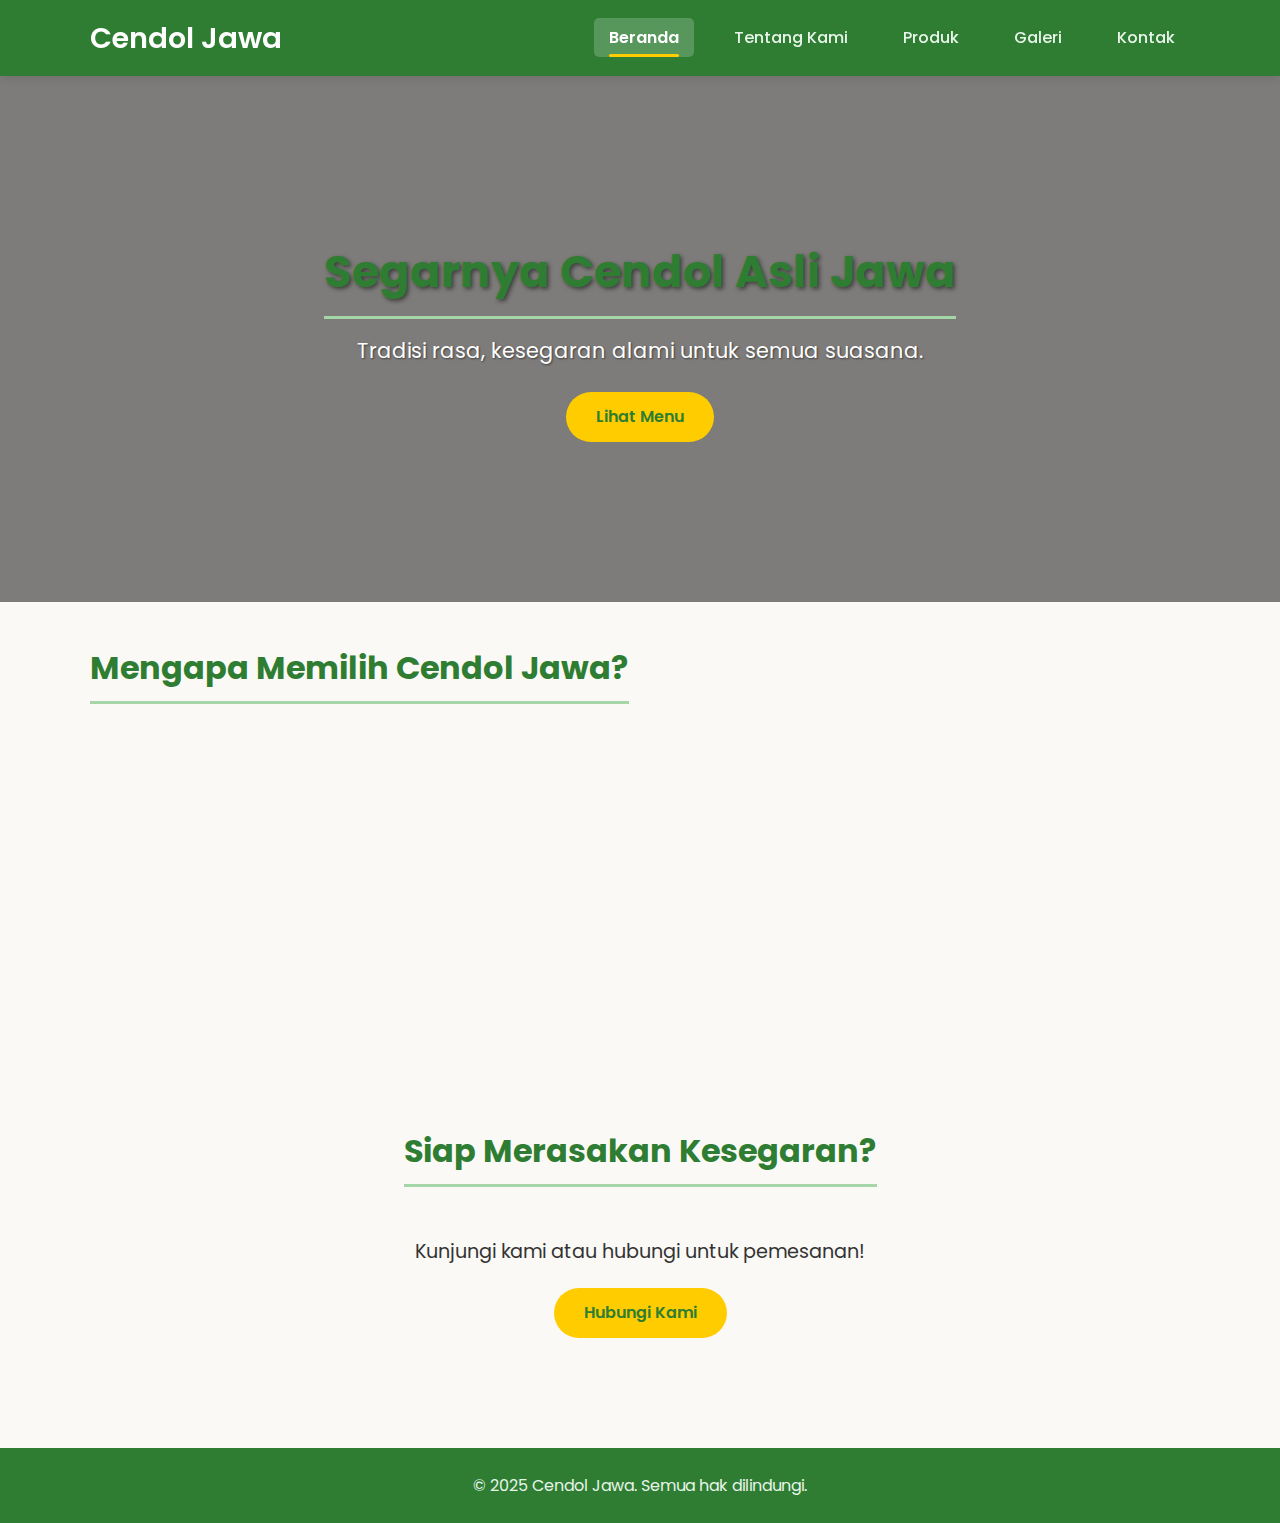
<file: index.html>
<!DOCTYPE html>
<html lang="id">
<head>
  <meta charset="UTF-8" />
  <meta name="viewport" content="width=device-width, initial-scale=1.0"/>
  <title>Beranda - Cendol Jawa</title>
  <link rel="stylesheet" href="Style.css">
  <link href="https://fonts.googleapis.com/css2?family=Poppins:wght@400;600&display=swap" rel="stylesheet">
</head>
<body>
  <!-- HEADER -->
  <header>
    <div class="container header-content">
      <h1 class="logo">Cendol Jawa</h1>
      <nav>
        <ul>
          <li><a href="index.html" class="active">Beranda</a></li>
          <li><a href="tentang.html">Tentang Kami</a></li>
          <li><a href="produk.html">Produk</a></li>
          <li><a href="galeri.html">Galeri</a></li>
          <li><a href="kontak.html">Kontak</a></li>
        </ul>
      </nav>
    </div>
  </header>

  <!-- HERO -->
  <section class="hero">
    <div class="container hero-content">
      <h2>Segarnya Cendol Asli Jawa</h2>
      <p>Tradisi rasa, kesegaran alami untuk semua suasana.</p>
      <a href="produk.html" class="btn">Lihat Menu</a>
    </div>
  </section>

  <!-- HIGHLIGHT SECTION -->
  <section class="container">
    <h2>Mengapa Memilih Cendol Jawa?</h2>
    <div class="produk-grid">
      <div class="card">
        <div style="font-size: 3em; margin-bottom: 15px;">🥥</div>
        <h3>100% Alami</h3>
        <p>Menggunakan santan segar dan gula merah asli tanpa pengawet</p>
      </div>
      <div class="card">
        <div style="font-size: 3em; margin-bottom: 15px;">🧊</div>
        <h3>Selalu Segar</h3>
        <p>Disajikan dingin dengan es serut berkualitas setiap hari</p>
      </div>
      <div class="card">
        <div style="font-size: 3em; margin-bottom: 15px;">💯</div>
        <h3>Higienis</h3>
        <p>Proses produksi bersih dengan standar kesehatan terjamin</p>
      </div>
    </div>
  </section>

  <!-- CTA SECTION -->
  <section class="container" style="text-align: center; padding: 60px 0;">
    <h2>Siap Merasakan Kesegaran?</h2>
    <p style="font-size: 1.2em; margin: 20px 0;">Kunjungi kami atau hubungi untuk pemesanan!</p>
    <a href="kontak.html" class="btn">Hubungi Kami</a>
  </section>

  <!-- FOOTER -->
  <footer>
    <p>&copy; 2025 Cendol Jawa. Semua hak dilindungi.</p>
  </footer>

  <script src="script.js"></script>
</body>
</html>
</file>
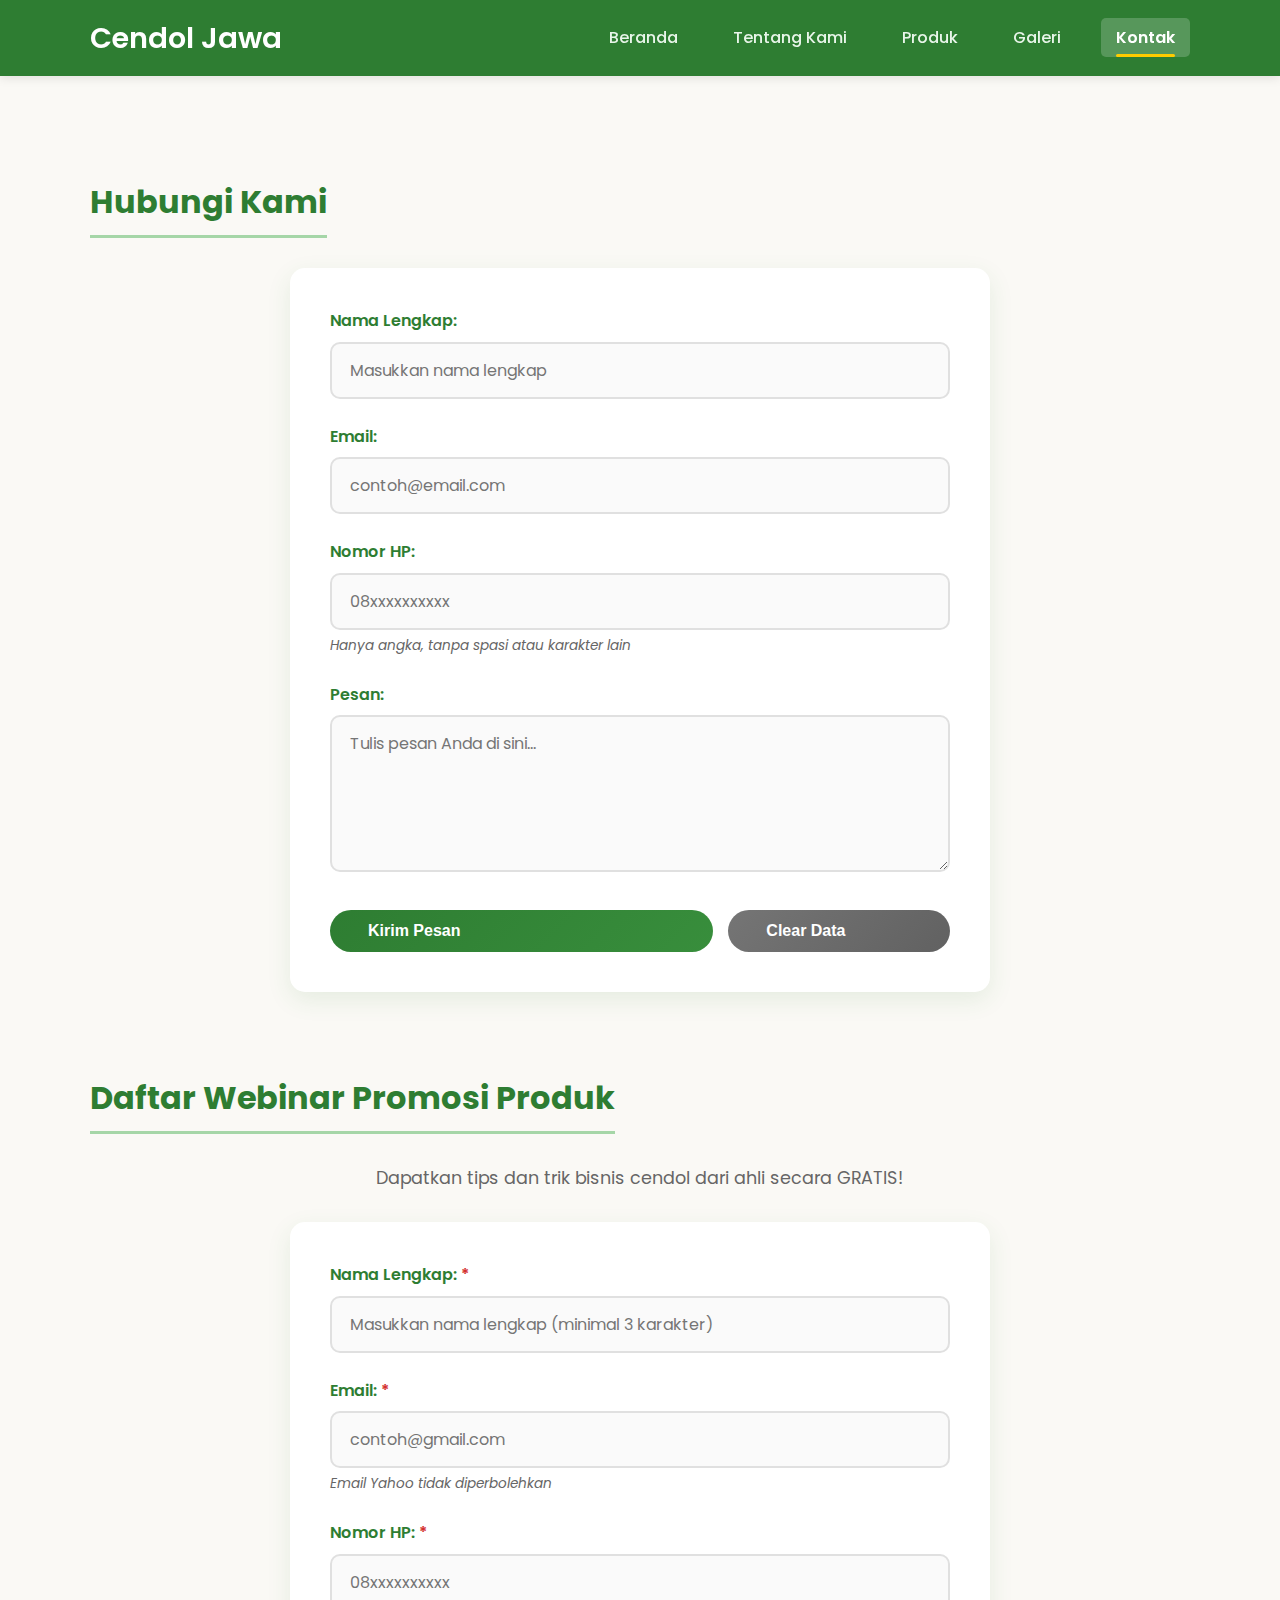
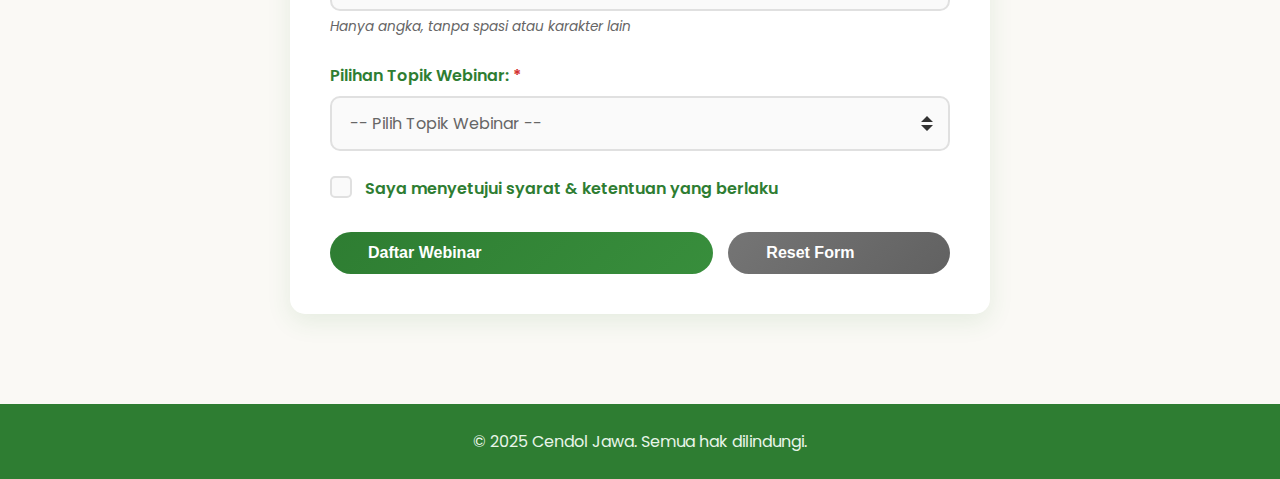
<file: Kontak.html>
<!DOCTYPE html>
<html lang="id">
<head>
  <meta charset="UTF-8" />
  <meta name="viewport" content="width=device-width, initial-scale=1.0"/>
  <title>Kontak - Cendol Jawa</title>
  <link rel="stylesheet" href="Style.css">
  <link href="https://fonts.googleapis.com/css2?family=Poppins:wght@400;600&display=swap" rel="stylesheet">
</head>
<body>
  <!-- HEADER -->
  <header>
    <div class="container header-content">
      <h1 class="logo">Cendol Jawa</h1>
      <nav>
        <ul>
          <li><a href="index.html">Beranda</a></li>
          <li><a href="tentang.html">Tentang Kami</a></li>
          <li><a href="produk.html">Produk</a></li>
          <li><a href="galeri.html">Galeri</a></li>
          <li><a href="kontak.html" class="active">Kontak</a></li>
        </ul>
      </nav>
    </div>
  </header>

  <!-- KONTAK -->
  <section class="container" style="padding-top: 100px;">
    <h2>Hubungi Kami</h2>
    
    <!-- Feedback Message -->
    <div id="feedbackMessage" class="feedback-message"></div>
    
    <form id="formKontak" class="contact-form">
      <div class="form-group">
        <label for="nama">Nama Lengkap:</label>
        <input type="text" id="nama" name="nama" required placeholder="Masukkan nama lengkap">
      </div>

      <div class="form-group">
        <label for="email">Email:</label>
        <input type="email" id="email" name="email" required placeholder="contoh@email.com">
      </div>

      <div class="form-group">
        <label for="nomorhp">Nomor HP:</label>
        <input type="tel" id="nomorhp" name="nomorhp" required placeholder="08xxxxxxxxxx" pattern="[0-9]+" title="Hanya angka yang diperbolehkan">
        <small class="form-hint">Hanya angka, tanpa spasi atau karakter lain</small>
      </div>

      <div class="form-group">
        <label for="pesan">Pesan:</label>
        <textarea id="pesan" name="pesan" rows="5" required placeholder="Tulis pesan Anda di sini..."></textarea>
      </div>

      <div class="form-buttons">
        <button type="submit" class="btn btn-submit">
          <span></span> Kirim Pesan
        </button>
        <button type="button" id="clearBtn" class="btn btn-clear">
          <span></span> Clear Data
        </button>
      </div>
    </form>
  </section>
  
  <!-- WEBINAR REGISTRATION -->
  <section class="container">
    <h2>Daftar Webinar Promosi Produk</h2>
    <p style="text-align: center; font-size: 1.1em; color: #666; margin-bottom: 30px;">
      Dapatkan tips dan trik bisnis cendol dari ahli secara GRATIS!
    </p>
    
    <!-- Feedback Message -->
    <div id="webinarFeedback" class="feedback-message"></div>
    
    <form id="formWebinar" class="contact-form">
      <!-- Nama Lengkap -->
      <div class="form-group">
        <label for="namaWebinar">Nama Lengkap: <span class="required">*</span></label>
        <input type="text" id="namaWebinar" name="namaWebinar" required 
               placeholder="Masukkan nama lengkap (minimal 3 karakter)"
               minlength="3">
        <small class="error-message" id="errorNama"></small>
      </div>

      <!-- Email -->
      <div class="form-group">
        <label for="emailWebinar">Email: <span class="required">*</span></label>
        <input type="email" id="emailWebinar" name="emailWebinar" required 
               placeholder="contoh@gmail.com">
        <small class="error-message" id="errorEmail"></small>
        <small class="form-hint">Email Yahoo tidak diperbolehkan</small>
      </div>

      <!-- No HP -->
      <div class="form-group">
        <label for="hpWebinar">Nomor HP: <span class="required">*</span></label>
        <input type="tel" id="hpWebinar" name="hpWebinar" required 
               placeholder="08xxxxxxxxxx" pattern="[0-9]+">
        <small class="error-message" id="errorHP"></small>
        <small class="form-hint">Hanya angka, tanpa spasi atau karakter lain</small>
      </div>

      <!-- Pilihan Topik -->
      <div class="form-group">
        <label for="topikWebinar">Pilihan Topik Webinar: <span class="required">*</span></label>
        <select id="topikWebinar" name="topikWebinar" required>
          <option value="">-- Pilih Topik Webinar --</option>
          <option value="strategi">Strategi Pemasaran Cendol di Era Digital</option>
          <option value="resep">Rahasia Resep Cendol Autentik Jawa</option>
          <option value="bisnis">Modal dan Analisis Bisnis Minuman Tradisional</option>
          <option value="inovasi">Inovasi Varian Cendol Kekinian</option>
        </select>
        <small class="error-message" id="errorTopik"></small>
      </div>

      <!-- Checkbox Persetujuan -->
      <div class="form-group checkbox-group">
        <label class="checkbox-label">
          <input type="checkbox" id="persetujuan" name="persetujuan" required>
          <span class="checkmark"></span>
          Saya menyetujui syarat & ketentuan yang berlaku
        </label>
        <small class="error-message" id="errorPersetujuan"></small>
      </div>

      <!-- Form Buttons -->
      <div class="form-buttons">
        <button type="submit" class="btn btn-submit">
          <span></span> Daftar Webinar
        </button>
        <button type="button" id="resetWebinar" class="btn btn-clear">
          <span></span> Reset Form
        </button>
      </div>
    </form>

    <!-- Preview Data Pendaftaran -->
    <div id="previewData" class="preview-container" style="display: none;">
      <h3>Preview Data Pendaftaran:</h3>
      <div class="preview-card">
        <p><strong>Nama:</strong> <span id="previewNama"></span></p>
        <p><strong>Email:</strong> <span id="previewEmail"></span></p>
        <p><strong>No HP:</strong> <span id="previewHP"></span></p>
        <p><strong>Topik:</strong> <span id="previewTopik"></span></p>
        <p><strong>Status:</strong> <span class="status-pending">Menunggu Konfirmasi</span></p>
      </div>
    </div>
  </section>

  <!-- FOOTER -->
  <footer>
    <p>&copy; 2025 Cendol Jawa. Semua hak dilindungi.</p>
  </footer>

  <script src="script.js"></script>
  <script src="kontak.js"></script>
</body>
</html>
</file>
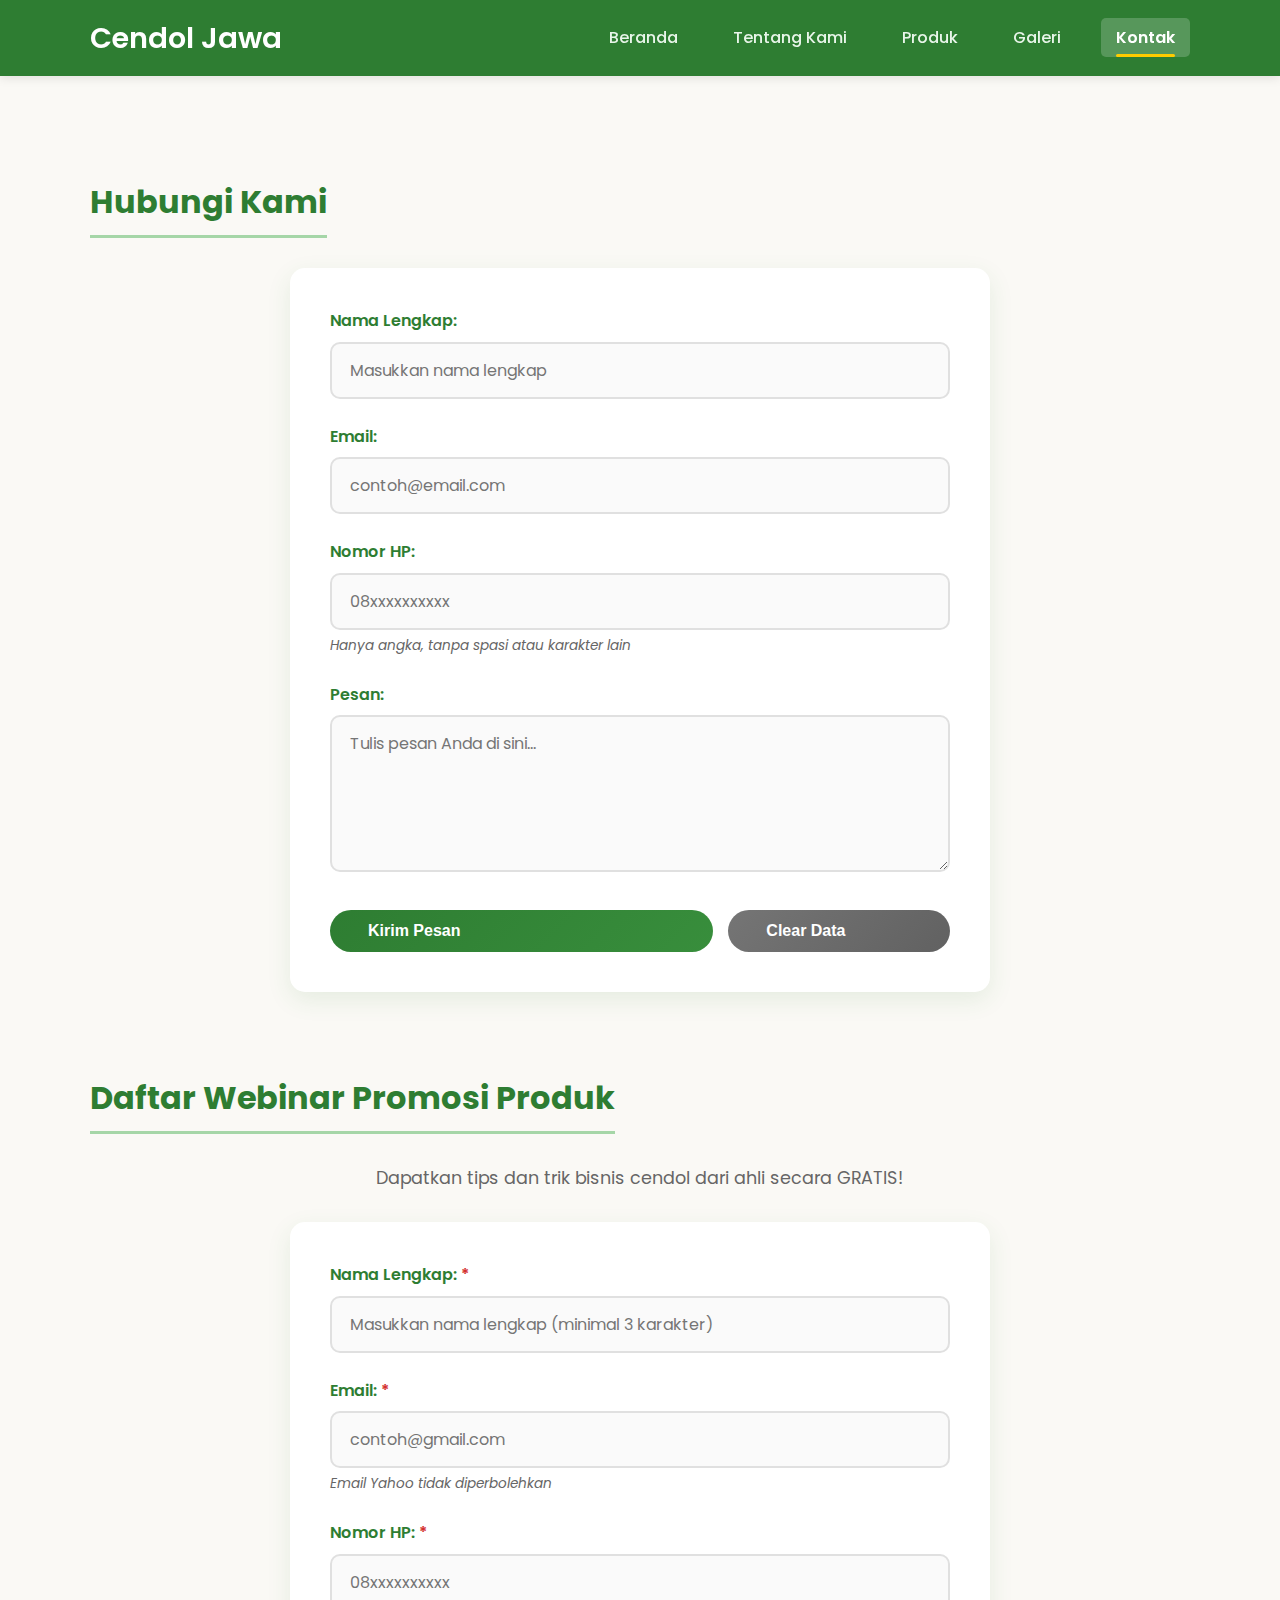
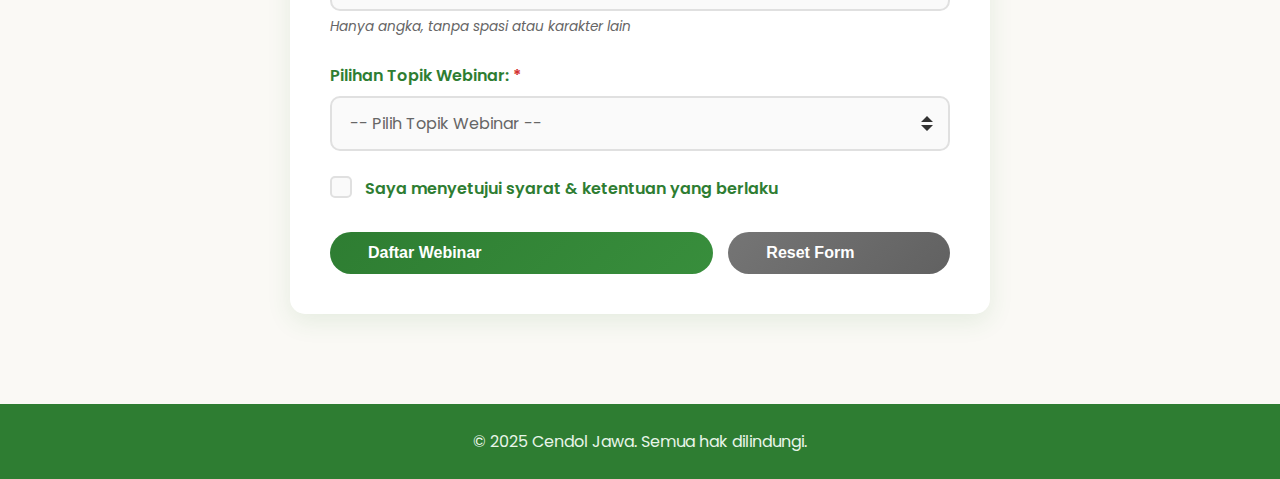
<file: kontak.html>
<!DOCTYPE html>
<html lang="id">
<head>
  <meta charset="UTF-8" />
  <meta name="viewport" content="width=device-width, initial-scale=1.0"/>
  <title>Kontak - Cendol Jawa</title>
  <link rel="stylesheet" href="Style.css">
  <link href="https://fonts.googleapis.com/css2?family=Poppins:wght@400;600&display=swap" rel="stylesheet">
</head>
<body>
  <!-- HEADER -->
  <header>
    <div class="container header-content">
      <h1 class="logo">Cendol Jawa</h1>
      <nav>
        <ul>
          <li><a href="index.html">Beranda</a></li>
          <li><a href="tentang.html">Tentang Kami</a></li>
          <li><a href="produk.html">Produk</a></li>
          <li><a href="galeri.html">Galeri</a></li>
          <li><a href="kontak.html" class="active">Kontak</a></li>
        </ul>
      </nav>
    </div>
  </header>

  <!-- KONTAK -->
  <section class="container" style="padding-top: 100px;">
    <h2>Hubungi Kami</h2>
    
    <!-- Feedback Message -->
    <div id="feedbackMessage" class="feedback-message"></div>
    
    <form id="formKontak" class="contact-form">
      <div class="form-group">
        <label for="nama">Nama Lengkap:</label>
        <input type="text" id="nama" name="nama" required placeholder="Masukkan nama lengkap">
      </div>

      <div class="form-group">
        <label for="email">Email:</label>
        <input type="email" id="email" name="email" required placeholder="contoh@email.com">
      </div>

      <div class="form-group">
        <label for="nomorhp">Nomor HP:</label>
        <input type="tel" id="nomorhp" name="nomorhp" required placeholder="08xxxxxxxxxx" pattern="[0-9]+" title="Hanya angka yang diperbolehkan">
        <small class="form-hint">Hanya angka, tanpa spasi atau karakter lain</small>
      </div>

      <div class="form-group">
        <label for="pesan">Pesan:</label>
        <textarea id="pesan" name="pesan" rows="5" required placeholder="Tulis pesan Anda di sini..."></textarea>
      </div>

      <div class="form-buttons">
        <button type="submit" class="btn btn-submit">
          <span></span> Kirim Pesan
        </button>
        <button type="button" id="clearBtn" class="btn btn-clear">
          <span></span> Clear Data
        </button>
      </div>
    </form>
  </section>
  
  <!-- WEBINAR REGISTRATION -->
  <section class="container">
    <h2>Daftar Webinar Promosi Produk</h2>
    <p style="text-align: center; font-size: 1.1em; color: #666; margin-bottom: 30px;">
      Dapatkan tips dan trik bisnis cendol dari ahli secara GRATIS!
    </p>
    
    <!-- Feedback Message -->
    <div id="webinarFeedback" class="feedback-message"></div>
    
    <form id="formWebinar" class="contact-form">
      <!-- Nama Lengkap -->
      <div class="form-group">
        <label for="namaWebinar">Nama Lengkap: <span class="required">*</span></label>
        <input type="text" id="namaWebinar" name="namaWebinar" required 
               placeholder="Masukkan nama lengkap (minimal 3 karakter)"
               minlength="3">
        <small class="error-message" id="errorNama"></small>
      </div>

      <!-- Email -->
      <div class="form-group">
        <label for="emailWebinar">Email: <span class="required">*</span></label>
        <input type="email" id="emailWebinar" name="emailWebinar" required 
               placeholder="contoh@gmail.com">
        <small class="error-message" id="errorEmail"></small>
        <small class="form-hint">Email Yahoo tidak diperbolehkan</small>
      </div>

      <!-- No HP -->
      <div class="form-group">
        <label for="hpWebinar">Nomor HP: <span class="required">*</span></label>
        <input type="tel" id="hpWebinar" name="hpWebinar" required 
               placeholder="08xxxxxxxxxx" pattern="[0-9]+">
        <small class="error-message" id="errorHP"></small>
        <small class="form-hint">Hanya angka, tanpa spasi atau karakter lain</small>
      </div>

      <!-- Pilihan Topik -->
      <div class="form-group">
        <label for="topikWebinar">Pilihan Topik Webinar: <span class="required">*</span></label>
        <select id="topikWebinar" name="topikWebinar" required>
          <option value="">-- Pilih Topik Webinar --</option>
          <option value="strategi">Strategi Pemasaran Cendol di Era Digital</option>
          <option value="resep">Rahasia Resep Cendol Autentik Jawa</option>
          <option value="bisnis">Modal dan Analisis Bisnis Minuman Tradisional</option>
          <option value="inovasi">Inovasi Varian Cendol Kekinian</option>
        </select>
        <small class="error-message" id="errorTopik"></small>
      </div>

      <!-- Checkbox Persetujuan -->
      <div class="form-group checkbox-group">
        <label class="checkbox-label">
          <input type="checkbox" id="persetujuan" name="persetujuan" required>
          <span class="checkmark"></span>
          Saya menyetujui syarat & ketentuan yang berlaku
        </label>
        <small class="error-message" id="errorPersetujuan"></small>
      </div>

      <!-- Form Buttons -->
      <div class="form-buttons">
        <button type="submit" class="btn btn-submit">
          <span></span> Daftar Webinar
        </button>
        <button type="button" id="resetWebinar" class="btn btn-clear">
          <span></span> Reset Form
        </button>
      </div>
    </form>

    <!-- Preview Data Pendaftaran -->
    <div id="previewData" class="preview-container" style="display: none;">
      <h3>Preview Data Pendaftaran:</h3>
      <div class="preview-card">
        <p><strong>Nama:</strong> <span id="previewNama"></span></p>
        <p><strong>Email:</strong> <span id="previewEmail"></span></p>
        <p><strong>No HP:</strong> <span id="previewHP"></span></p>
        <p><strong>Topik:</strong> <span id="previewTopik"></span></p>
        <p><strong>Status:</strong> <span class="status-pending">Menunggu Konfirmasi</span></p>
      </div>
    </div>
  </section>

  <!-- FOOTER -->
  <footer>
    <p>&copy; 2025 Cendol Jawa. Semua hak dilindungi.</p>
  </footer>

  <script src="script.js"></script>
  <script src="kontak.js"></script>
</body>
</html>
</file>
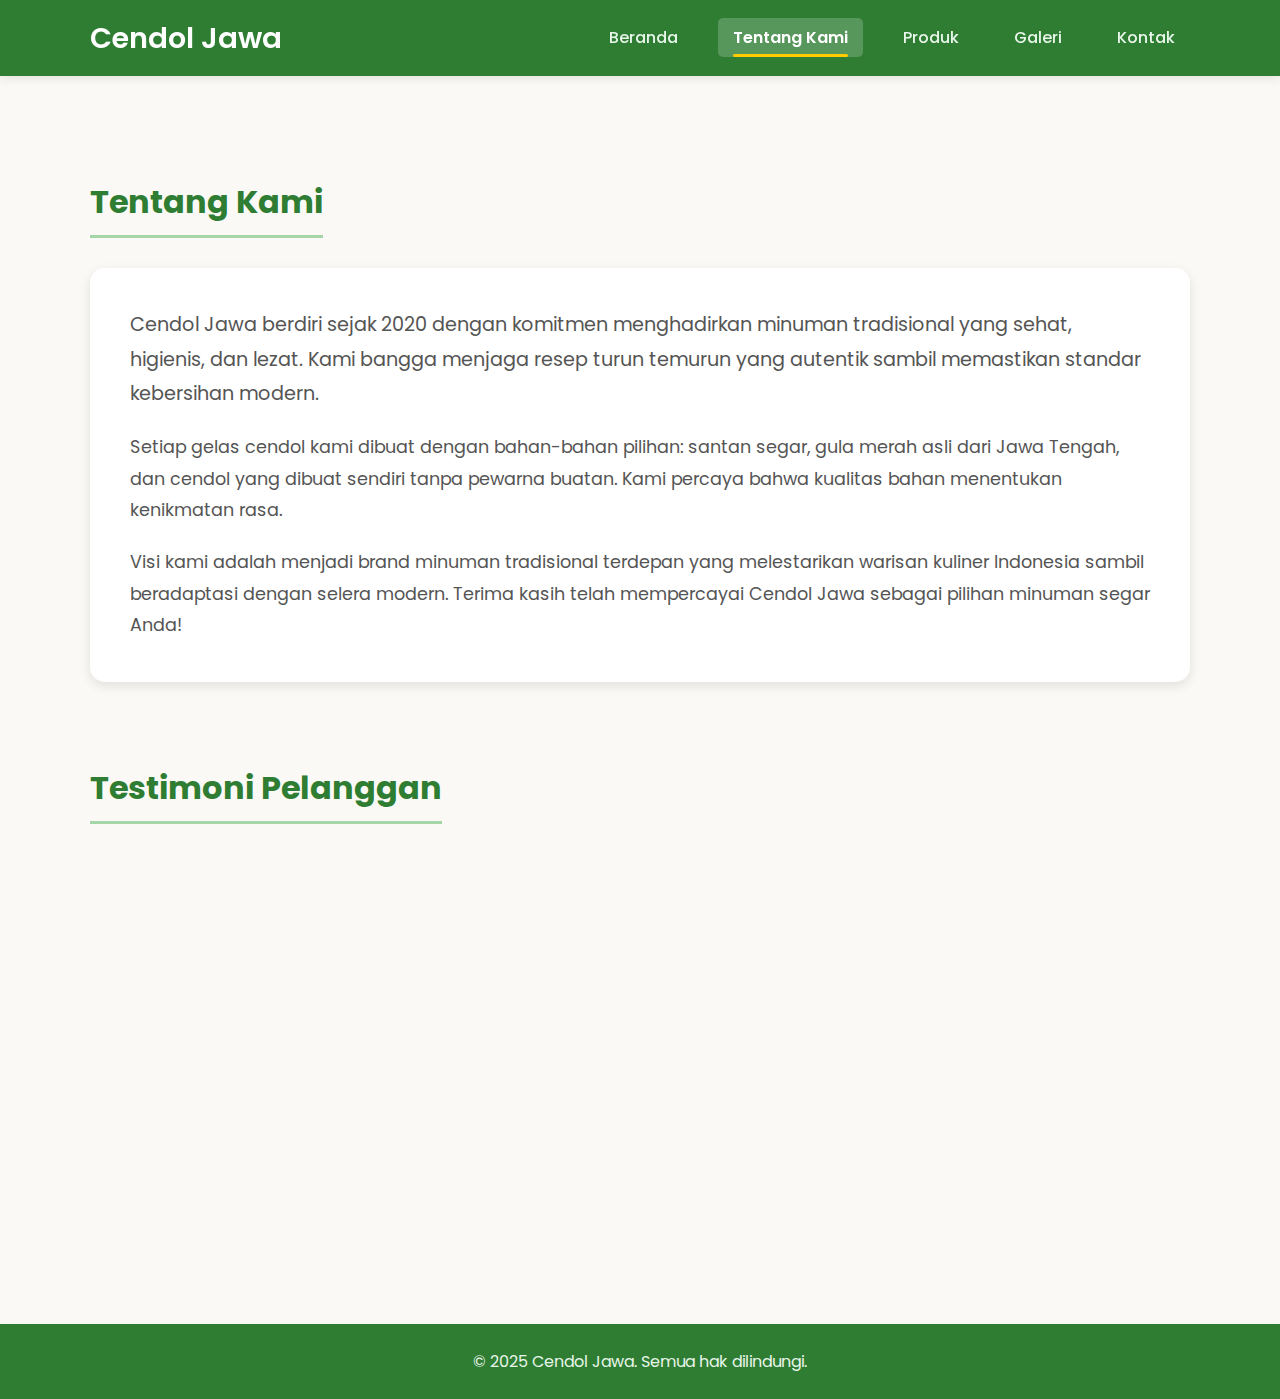
<file: tentang.html>
<!DOCTYPE html>
<html lang="id">
<head>
  <meta charset="UTF-8" />
  <meta name="viewport" content="width=device-width, initial-scale=1.0"/>
  <title>Tentang Kami - Cendol Jawa</title>
  <link rel="stylesheet" href="Style.css">
  <link href="https://fonts.googleapis.com/css2?family=Poppins:wght@400;600&display=swap" rel="stylesheet">
</head>
<body>
  <!-- HEADER -->
  <header>
    <div class="container header-content">
      <h1 class="logo">Cendol Jawa</h1>
      <nav>
        <ul>
          <li><a href="index.html">Beranda</a></li>
          <li><a href="tentang.html" class="active">Tentang Kami</a></li>
          <li><a href="produk.html">Produk</a></li>
          <li><a href="galeri.html">Galeri</a></li>
          <li><a href="kontak.html">Kontak</a></li>
        </ul>
      </nav>
    </div>
  </header>

  <!-- TENTANG -->
  <section class="container" style="padding-top: 100px;">
    <h2>Tentang Kami</h2>
    <div style="background: white; padding: 40px; border-radius: 15px; box-shadow: 0 4px 12px rgba(0,0,0,0.1);">
      <p style="font-size: 1.2em; line-height: 1.8; color: #555; margin-bottom: 20px;">
        Cendol Jawa berdiri sejak 2020 dengan komitmen menghadirkan minuman tradisional yang sehat, higienis, dan lezat. Kami bangga menjaga resep turun temurun yang autentik sambil memastikan standar kebersihan modern.
      </p>
      <p style="font-size: 1.1em; line-height: 1.8; color: #555; margin-bottom: 20px;">
        Setiap gelas cendol kami dibuat dengan bahan-bahan pilihan: santan segar, gula merah asli dari Jawa Tengah, dan cendol yang dibuat sendiri tanpa pewarna buatan. Kami percaya bahwa kualitas bahan menentukan kenikmatan rasa.
      </p>
      <p style="font-size: 1.1em; line-height: 1.8; color: #555;">
        Visi kami adalah menjadi brand minuman tradisional terdepan yang melestarikan warisan kuliner Indonesia sambil beradaptasi dengan selera modern. Terima kasih telah mempercayai Cendol Jawa sebagai pilihan minuman segar Anda!
      </p>
    </div>
  </section>

  <!-- TESTIMONI -->
  <section class="container">
    <h2>Testimoni Pelanggan</h2>
    <div id="testimoniList" class="produk-grid"></div>
  </section>

  <!-- FOOTER -->
  <footer>
    <p>&copy; 2025 Cendol Jawa. Semua hak dilindungi.</p>
  </footer>

  <script src="script.js"></script>
  <script>
    // Testimoni Pelanggan
    const testimoni = [
      { nama: "Budi Santoso", pesan: "Cendolnya segar banget, rasanya khas Jawa! Sudah langganan sejak buka.", rating: "⭐⭐⭐⭐⭐" },
      { nama: "Sari Indah", pesan: "Manisnya pas, cocok diminum siang hari! Pelayanan ramah sekali.", rating: "⭐⭐⭐⭐⭐" },
      { nama: "Andi Wijaya", pesan: "Cendol duriannya juara! Worth it untuk harganya.", rating: "⭐⭐⭐⭐" },
      { nama: "Lina Marlina", pesan: "Harga terjangkau dan kualitas top! Anak-anak suka banget.", rating: "⭐⭐⭐⭐⭐" },
      { nama: "Rafi Ahmad", pesan: "Pelayannya cepat, rasanya mantap! Bakal balik lagi.", rating: "⭐⭐⭐⭐" },
      { nama: "Dewi Cantika", pesan: "Tempatnya nyaman, cendolnya autentik banget. Recommended!", rating: "⭐⭐⭐⭐⭐" }
    ];

    const testimoniContainer = document.getElementById('testimoniList');
    testimoni.forEach(item => {
      const card = document.createElement('div');
      card.classList.add('card');
      card.innerHTML = `
        <div style="text-align: left;">
          <div style="display: flex; justify-content: space-between; align-items: start; margin-bottom: 10px;">
            <h3 style="color: #2e7d32; margin: 0;">${item.nama}</h3>
            <span style="color: #ffcc00; font-size: 1.1em;">${item.rating}</span>
          </div>
          <p style="font-style: italic; color: #666; margin: 0;">"${item.pesan}"</p>
        </div>
      `;
      testimoniContainer.appendChild(card);
    });
  </script>
</body>
</html>
</file>
<file: Style.css>
/* ========== RESET ========== */
* {
  margin: 0;
  padding: 0;
  box-sizing: border-box;
}

body {
  font-family: 'Poppins', sans-serif;
  background-color: #faf9f5;
  color: #333;
  line-height: 1.6;
  scroll-behavior: smooth;
}

/* ========== CONTAINER ========== */
.container {
  width: 90%;
  max-width: 1100px;
  margin: auto;
  padding: 40px 0;
}

/* ========== HEADER ========== */
header {
  background-color: #2e7d32;
  color: white;
  position: sticky;
  top: 0;
  z-index: 1000;
  box-shadow: 0 2px 10px rgba(0,0,0,0.1);
}

.header-content {
  display: flex;
  justify-content: space-between;
  align-items: center;
  padding: 15px 0;
}

.logo {
  font-size: 1.8em;
  font-weight: 600;
}

nav ul {
  list-style: none;
  display: flex;
  gap: 25px;
}

nav a {
  color: #e8f5e9;
  text-decoration: none;
  font-weight: 500;
  transition: all 0.3s;
  padding: 8px 15px;
  border-radius: 5px;
  position: relative;
}

nav a:hover {
  color: #ffffff;
  background-color: rgba(255,255,255,0.1);
}

/* Active Navigation Link */
nav a.active {
  color: #ffffff;
  background-color: rgba(255,255,255,0.2);
  font-weight: 600;
}

nav a.active::after {
  content: '';
  position: absolute;
  bottom: 0;
  left: 15px;
  right: 15px;
  height: 3px;
  background-color: #ffcc00;
  border-radius: 2px;
}

/* ========== HERO SECTION ========== */
.hero {
  background: linear-gradient(rgba(0,0,0,0.5), rgba(0,0,0,0.5)), url("https://i.pinimg.com/736x/30/d5/da/30d5daacc29cef5edf88edba0f7d995d.jpg") center/cover no-repeat;
  color: white;
  text-align: center;
  padding: 120px 20px;
  position: relative;
}

.hero-content {
  position: relative;
  z-index: 2;
}

.hero h2 {
  font-size: 2.8em;
  margin-bottom: 15px;
  text-shadow: 2px 2px 4px rgba(0,0,0,0.5);
}

.hero p {
  margin-bottom: 25px;
  font-size: 1.3em;
  text-shadow: 1px 1px 2px rgba(0,0,0,0.5);
}

/* ========== BUTTON ========== */
.btn {
  background-color: #ffcc00;
  color: #2e7d32;
  padding: 12px 30px;
  border-radius: 30px;
  text-decoration: none;
  font-weight: 600;
  transition: all 0.3s ease;
  border: none;
  cursor: pointer;
  font-size: 1em;
  display: inline-flex;
  align-items: center;
  gap: 8px;
}

.btn:hover {
  background-color: #ffd633;
  transform: translateY(-3px);
  box-shadow: 0 6px 15px rgba(255, 204, 0, 0.4);
}

/* ========== SECTION STYLING ========== */
section {
  scroll-margin-top: 80px;
}

section h2 {
  color: #2e7d32;
  margin-bottom: 30px;
  font-size: 2em;
  border-bottom: 3px solid #a5d6a7;
  display: inline-block;
  padding-bottom: 8px;
}

/* ========== VIDEO PROMOSI ========== */
.video-promosi-container {
  margin: 0 auto 30px auto;
  max-width: 800px;
  border-radius: 10px;
  overflow: hidden;
  box-shadow: 0 4px 12px rgba(0,0,0,0.1);
}

.video-promosi-container video {
  width: 100%;
  height: auto;
  display: block;
}

/* Responsive video */
@media (max-width: 768px) {
  .video-promosi-container {
    margin: 0 auto 20px auto;
  }
  
  .video-promosi-container video {
    max-height: 300px;
  }
}

/* ========== PRODUK GRID & GALERI GRID ========== */
.produk-grid, .galeri-flex {
  display: grid;
  grid-template-columns: repeat(auto-fit, minmax(280px, 1fr));
  gap: 25px;
  padding: 20px 0;
}

.card {
  background: white;
  border-radius: 15px;
  box-shadow: 0 6px 15px rgba(0,0,0,0.1);
  text-align: center;
  padding: 25px;
  transition: all 0.4s cubic-bezier(0.4, 0, 0.2, 1);
  display: flex;
  flex-direction: column;
  height: 100%;
}

.card:hover {
  transform: translateY(-5px);
  box-shadow: 0 10px 25px rgba(0,0,0,0.15);
}

.card img {
  width: 100%;
  height: 200px;
  object-fit: cover;
  border-radius: 10px;
  margin-bottom: 15px;
  transition: all 0.4s ease;
  cursor: pointer;
}

.card h3 {
  color: #2e7d32;
  margin-bottom: 10px;
  font-size: 1.3em;
}

.card p {
  color: #666;
  margin-bottom: 15px;
  flex-grow: 1;
}

/* ========== GALERI.JS - STYLING UNTUK INTERAKSI ========== */
.product-name {
  background: linear-gradient(135deg, #2e7d32 0%, #388e3c 100%);
  color: white;
  padding: 12px 20px;
  border-radius: 10px;
  margin-top: 15px;
  font-weight: 600;
  text-align: center;
  box-shadow: 0 4px 12px rgba(46, 125, 50, 0.3);
  display: none;
}

.fade-in {
  animation: fadeInAnimation 0.5s ease;
}

@keyframes fadeInAnimation {
  from {
    opacity: 0;
    transform: translateY(-10px);
  }
  to {
    opacity: 1;
    transform: translateY(0);
  }
}

.card-hover {
  transform: translateY(-10px) scale(1.02) !important;
  box-shadow: 0 15px 35px rgba(46, 125, 50, 0.25) !important;
  border: 2px solid #a5d6a7;
}

.img-zoom {
  transform: scale(1.05);
}

.img-glow {
  box-shadow: 0 0 20px rgba(46, 125, 50, 0.5);
}

/* ========== FORM KONTAK ========== */
.contact-form {
  background: white;
  padding: 40px;
  border-radius: 15px;
  box-shadow: 0 8px 24px rgba(46, 125, 50, 0.1);
  max-width: 700px;
  margin: 0 auto;
}

.form-group {
  margin-bottom: 25px;
}

.form-group label {
  display: block;
  font-weight: 600;
  color: #2e7d32;
  margin-bottom: 8px;
  font-size: 1em;
}

.form-hint {
  display: block;
  font-size: 0.85em;
  color: #666;
  margin-top: 5px;
  font-style: italic;
}

input, textarea, select {
  width: 100%;
  padding: 14px 18px;
  border: 2px solid #e0e0e0;
  border-radius: 10px;
  font-family: 'Poppins', sans-serif;
  font-size: 1em;
  transition: all 0.3s ease;
  background-color: #fafafa;
}

input:focus, textarea:focus, select:focus {
  outline: none;
  border-color: #2e7d32;
  background-color: #fff;
  box-shadow: 0 0 0 3px rgba(46, 125, 50, 0.1);
}

input:invalid:not(:focus):not(:placeholder-shown) {
  border-color: #d32f2f;
}

input:valid:not(:focus):not(:placeholder-shown) {
  border-color: #2e7d32;
}

textarea {
  resize: vertical;
  min-height: 120px;
}

/* Select Styling */
select {
  appearance: none;
  background-image: url("data:image/svg+xml;charset=US-ASCII,<svg xmlns='http://www.w3.org/2000/svg' viewBox='0 0 4 5'><path fill='%23333' d='M2 0L0 2h4zm0 5L0 3h4z'/></svg>");
  background-repeat: no-repeat;
  background-position: right 15px center;
  background-size: 12px;
}

select:invalid {
  color: #666;
}

/* ========== FORM BUTTONS ========== */
.form-buttons {
  display: flex;
  gap: 15px;
  margin-top: 30px;
}

.btn-submit {
  background: linear-gradient(135deg, #2e7d32 0%, #388e3c 100%);
  color: white;
  flex: 2;
}

.btn-submit:hover {
  background: linear-gradient(135deg, #388e3c 0%, #43a047 100%);
  transform: translateY(-3px);
  box-shadow: 0 6px 20px rgba(46, 125, 50, 0.3);
}

.btn-clear {
  background: linear-gradient(135deg, #757575 0%, #616161 100%);
  color: white;
  flex: 1;
}

.btn-clear:hover {
  background: linear-gradient(135deg, #616161 0%, #424242 100%);
  transform: translateY(-3px);
  box-shadow: 0 6px 20px rgba(97, 97, 97, 0.3);
}

/* ========== FEEDBACK MESSAGE ========== */
.feedback-message {
  margin-bottom: 25px;
  padding: 15px 20px;
  border-radius: 10px;
  font-weight: 500;
  display: none;
  animation: slideDown 0.4s ease;
}

.feedback-message.show {
  display: block;
}

.feedback-message.success {
  background-color: #e8f5e9;
  color: #2e7d32;
  border-left: 4px solid #2e7d32;
}

.feedback-message.error {
  background-color: #ffebee;
  color: #c62828;
  border-left: 4px solid #c62828;
}

@keyframes slideDown {
  from {
    opacity: 0;
    transform: translateY(-10px);
  }
  to {
    opacity: 1;
    transform: translateY(0);
  }
}

/* ========== WEBINAR FORM STYLING ========== */
.required {
  color: #d32f2f;
}

.error-message {
  color: #d32f2f;
  font-size: 0.85em;
  margin-top: 5px;
  display: none;
  font-weight: 500;
}

/* ========== CHECKBOX CUSTOM STYLING ========== */
.checkbox-group {
  margin: 25px 0;
}

.checkbox-label {
  display: flex;
  align-items: center;
  cursor: pointer;
  font-weight: 500;
  color: #333;
  position: relative;
  padding-left: 35px;
}

.checkbox-label input[type="checkbox"] {
  position: absolute;
  opacity: 0;
  cursor: pointer;
}

.checkmark {
  position: absolute;
  left: 0;
  top: 0;
  height: 22px;
  width: 22px;
  background-color: #fafafa;
  border: 2px solid #e0e0e0;
  border-radius: 5px;
  transition: all 0.3s ease;
}

.checkbox-label:hover .checkmark {
  border-color: #2e7d32;
}

.checkbox-label input[type="checkbox"]:checked ~ .checkmark {
  background-color: #2e7d32;
  border-color: #2e7d32;
}

.checkmark:after {
  content: "";
  position: absolute;
  display: none;
  left: 6px;
  top: 2px;
  width: 5px;
  height: 10px;
  border: solid white;
  border-width: 0 2px 2px 0;
  transform: rotate(45deg);
}

.checkbox-label input[type="checkbox"]:checked ~ .checkmark:after {
  display: block;
}

/* ========== INPUT STATES ========== */
.input-valid {
  border-color: #2e7d32 !important;
  background-color: #f1f8e9 !important;
}

.input-invalid {
  border-color: #d32f2f !important;
  background-color: #ffebee !important;
}

.input-warning {
  border-color: #ff9800 !important;
  background-color: #fff3e0 !important;
}

/* ========== PREVIEW DATA STYLING ========== */
.preview-container {
  margin-top: 30px;
  animation: slideUp 0.5s ease;
}

.preview-card {
  background: linear-gradient(135deg, #e8f5e9 0%, #f1f8e9 100%);
  padding: 25px;
  border-radius: 15px;
  border-left: 5px solid #2e7d32;
  box-shadow: 0 4px 12px rgba(46, 125, 50, 0.1);
}

.preview-card p {
  margin-bottom: 10px;
  font-size: 1em;
}

.status-pending {
  background: #fff3e0;
  color: #ef6c00;
  padding: 5px 12px;
  border-radius: 20px;
  font-size: 0.9em;
  font-weight: 600;
}

/* ========== SUCCESS ANIMATION ========== */
@keyframes successPulse {
  0% { transform: scale(1); }
  50% { transform: scale(1.05); }
  100% { transform: scale(1); }
}

.success-pulse {
  animation: successPulse 0.6s ease;
}

@keyframes slideUp {
  from {
    opacity: 0;
    transform: translateY(20px);
  }
  to {
    opacity: 1;
    transform: translateY(0);
  }
}

/* ========== FOOTER ========== */
footer {
  background-color: #2e7d32;
  color: #e8f5e9;
  text-align: center;
  padding: 25px;
  margin-top: 50px;
}

/* ========== RESPONSIVE DESIGN ========== */
@media (max-width: 768px) {
  .header-content {
    flex-direction: column;
    gap: 15px;
  }
  
  nav ul {
    flex-wrap: wrap;
    justify-content: center;
    gap: 15px;
  }
  
  .hero {
    padding: 80px 20px;
  }
  
  .hero h2 {
    font-size: 2em;
  }
  
  .form-buttons {
    flex-direction: column;
  }
  
  .contact-form {
    padding: 25px;
  }
  
  .produk-grid, .galeri-flex {
    grid-template-columns: 1fr;
    gap: 20px;
  }
}

@media (max-width: 480px) {
  .container {
    width: 95%;
  }
  
  .hero h2 {
    font-size: 1.8em;
  }
  
  section h2 {
    font-size: 1.6em;
  }
  
  .card {
    padding: 20px;
  }
}
</file>
